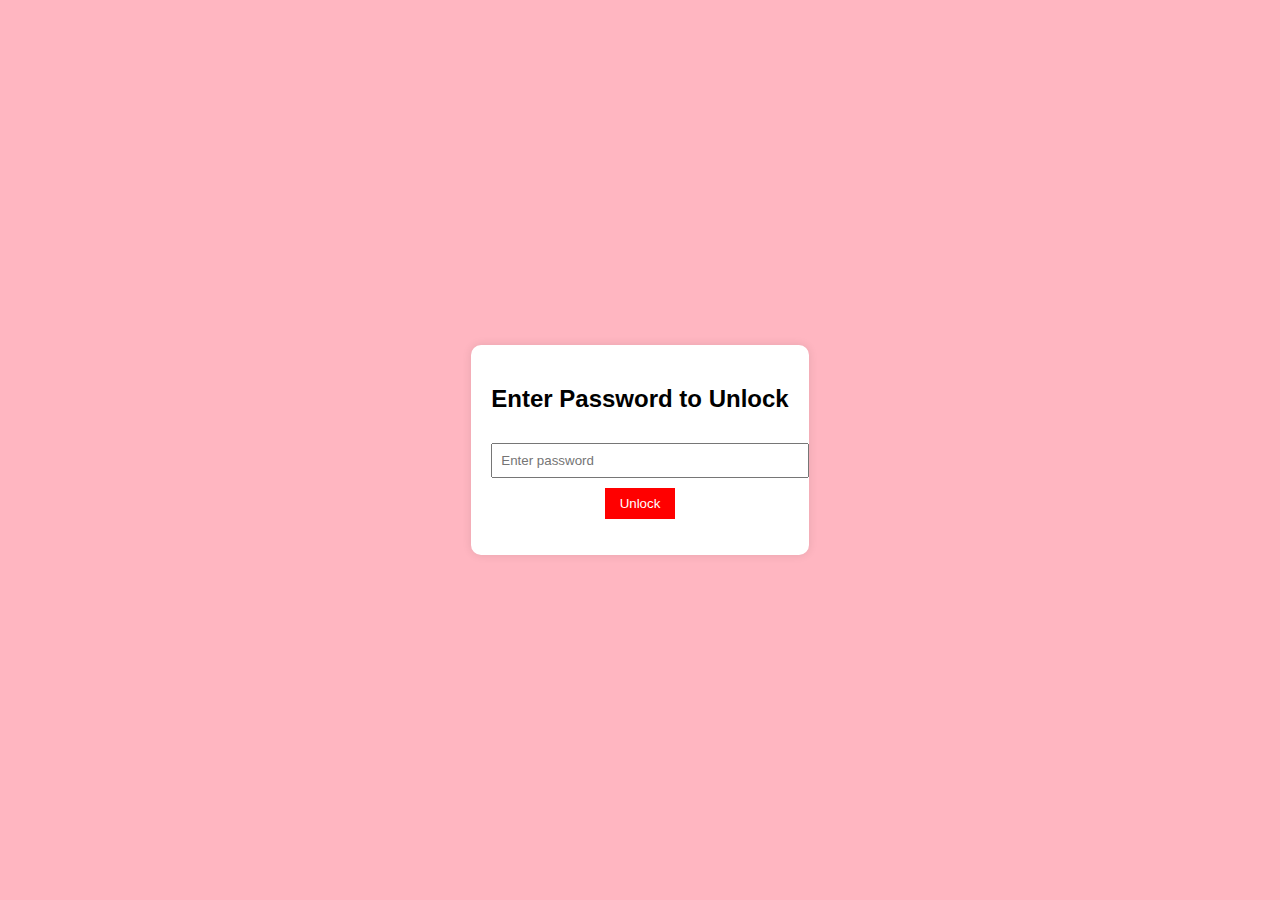
<file: index.html>
<!DOCTYPE html>
<html lang="en">
<head>
    <meta charset="UTF-8">
    <meta name="viewport" content="width=device-width, initial-scale=1.0">
    <title>Happy Anniversary Yasmine ❤️</title>
    <link rel="stylesheet" href="style.css">
</head>
<body style="background-color: lightpink; text-align: center;">

    <!-- Password Screen -->
    <div id="password-container">
        <h2>Enter Password to Unlock</h2>
        <input type="password" id="password-input" placeholder="Enter password">
        <button onclick="checkPassword()">Unlock</button>
        <p id="error-message"></p>
    </div>

    <!-- Main Content (Hidden Until Correct Password) -->
    <div id="content">
        <h1>Happy 2-Year Anniversary, My Love ❤️</h1>
        <p>Two years of love, trust, and beautiful memories. You are my heart, Yasmine! 💕</p>

        <h1>Welcome, My Love ❤️</h1>
    <p>Let's see how well you know me! 😘 Click the link below to start the quiz.</p>
    <a href="quiz.html" class="quiz-link">Start Quiz ➡️</a>
        
        <!-- Slideshow -->
        <div class="slideshow">
            <!-- <img id="slide" src="img1.jpg" alt="Us Together"> -->
        </div>

        <!-- Animated Love Message -->
         <a href="message.html">
        <div class="love-message">
            ❤️ You + Me = Forever ❤️
        </div>
        </a>

    </div>



    


    <script src="script.js"></script>
</body>
</html>
</file>
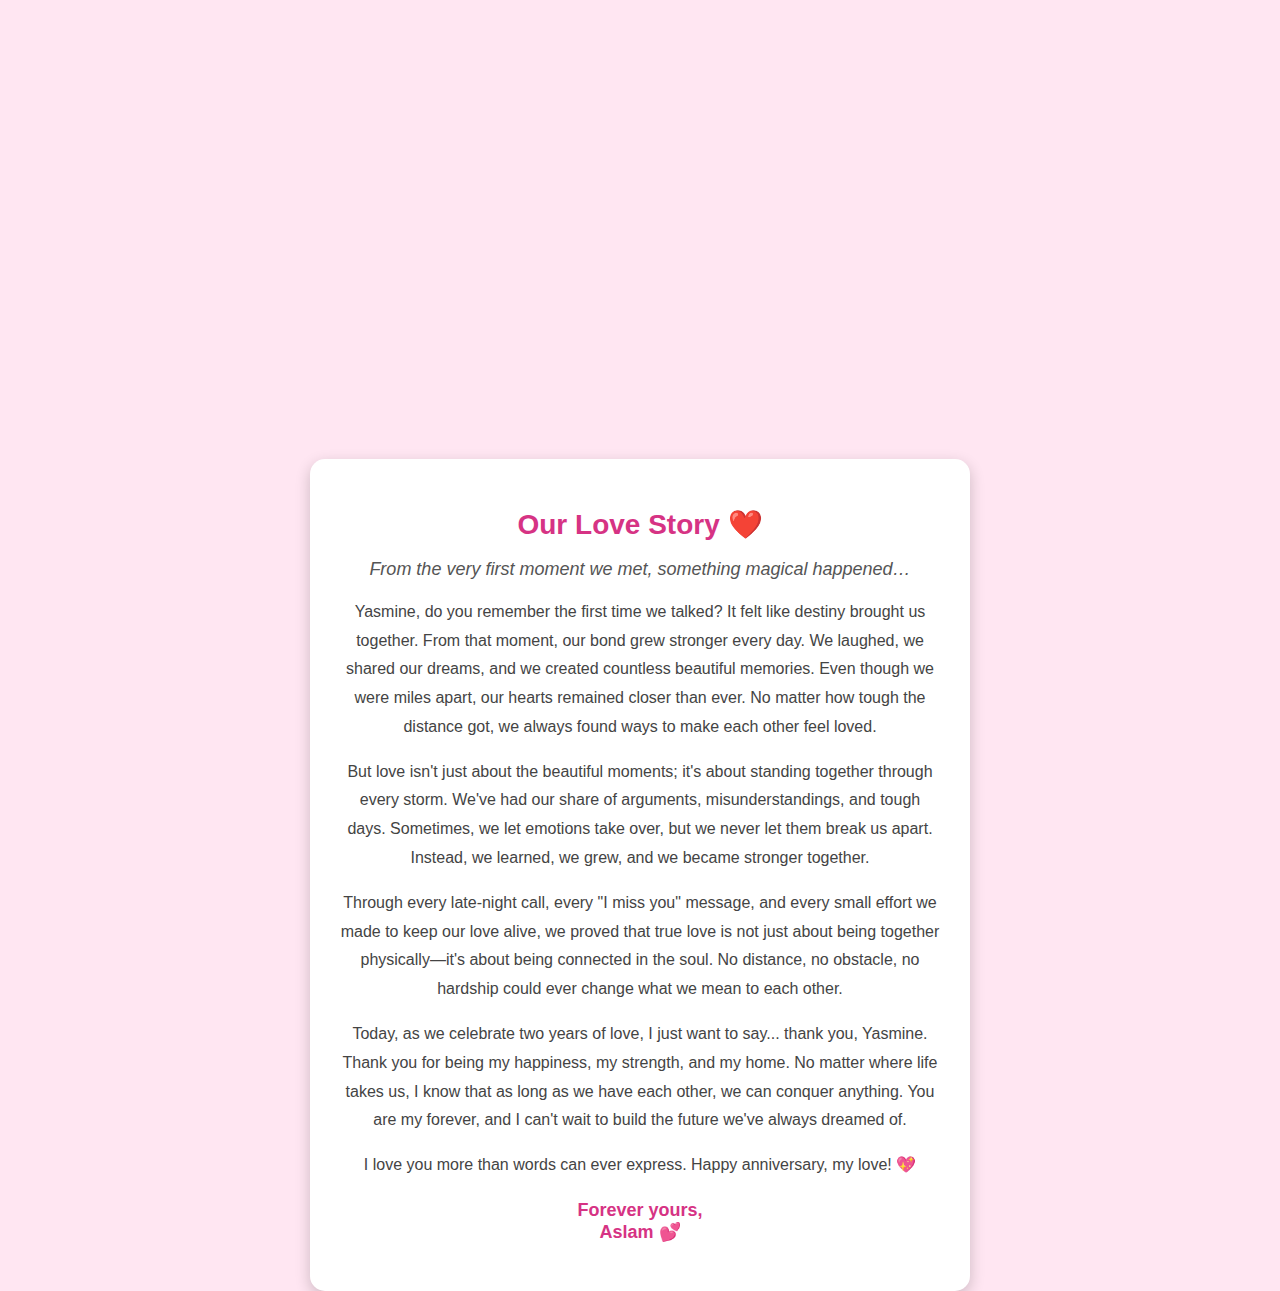
<file: message.html>
<!DOCTYPE html>
<html lang="en">
<head>
    <meta charset="UTF-8">
    <meta name="viewport" content="width=device-width, initial-scale=1.0">
    <title>Our Love Story 💕</title>
    <link rel="stylesheet" href="style.css">
</head>
<body>
    <div class="container">
        <h1>Our Love Story ❤️</h1>
        <p class="intro">From the very first moment we met, something magical happened…</p>
        
        <div class="love-note">
            <p>
                Yasmine, do you remember the first time we talked? It felt like destiny brought us together. From that moment,  
                our bond grew stronger every day. We laughed, we shared our dreams, and we created countless beautiful memories.  
                Even though we were miles apart, our hearts remained closer than ever. No matter how tough the distance got,  
                we always found ways to make each other feel loved.  
            </p>

            <p>
                But love isn't just about the beautiful moments; it's about standing together through every storm. We've had our  
                share of arguments, misunderstandings, and tough days. Sometimes, we let emotions take over, but we never let  
                them break us apart. Instead, we learned, we grew, and we became stronger together.  
            </p>

            <p>
                Through every late-night call, every "I miss you" message, and every small effort we made to keep our love alive,  
                we proved that true love is not just about being together physically—it's about being connected in the soul.  
                No distance, no obstacle, no hardship could ever change what we mean to each other.  
            </p>

            <p>
                Today, as we celebrate two years of love, I just want to say... thank you, Yasmine. Thank you for being my  
                happiness, my strength, and my home. No matter where life takes us, I know that as long as we have each other,  
                we can conquer anything. You are my forever, and I can't wait to build the future we've always dreamed of.  
            </p>

            <p>
                I love you more than words can ever express. Happy anniversary, my love! 💖  
            </p>
        </div>

        <p class="footer">Forever yours,  
            <br>Aslam 💕  
        </p>
    </div>
</body>
</html>
</file>
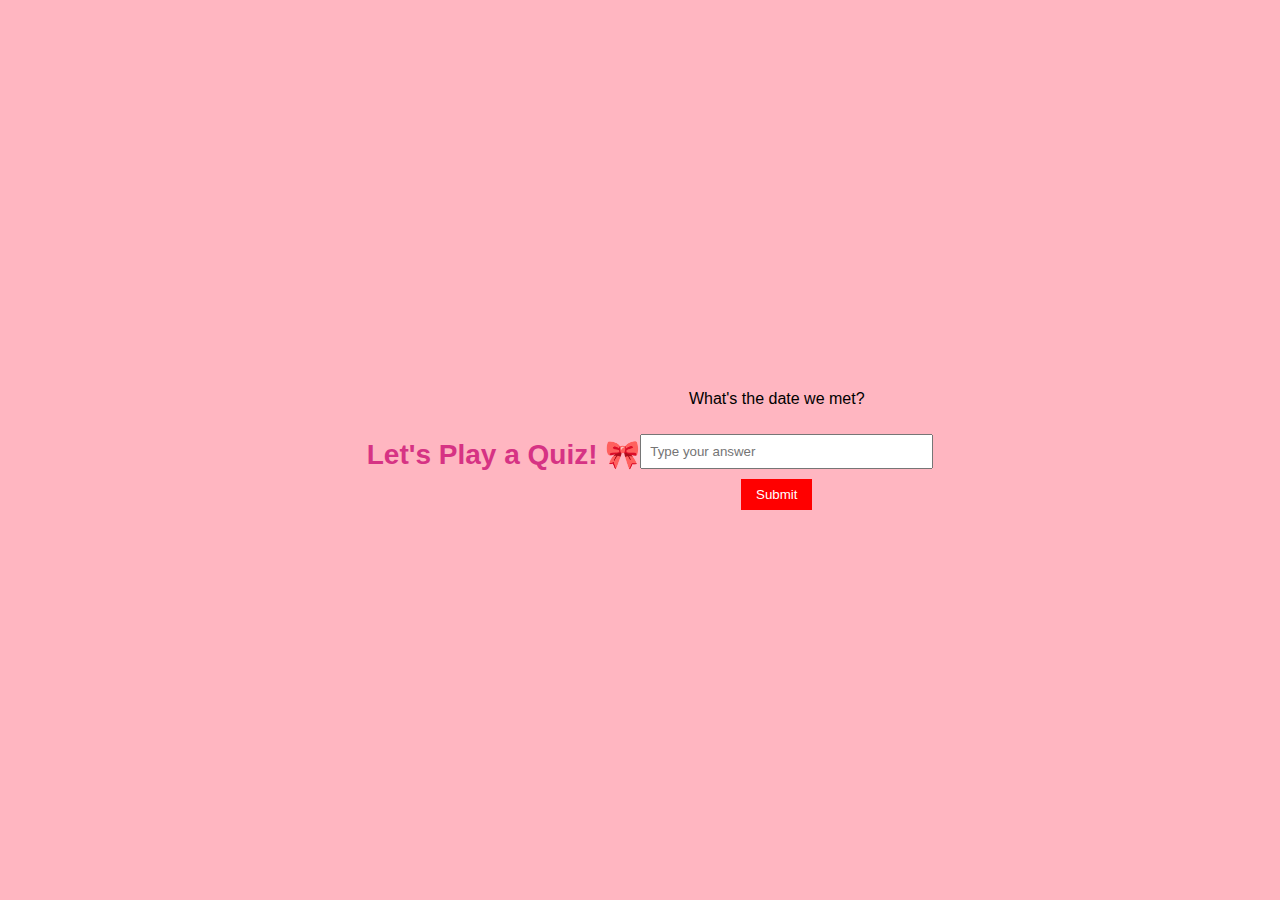
<file: quiz.html>
<!DOCTYPE html>
<html lang="en">
<head>
    <meta charset="UTF-8">
    <meta name="viewport" content="width=device-width, initial-scale=1.0">
    <title>Quiz Time 💕</title>
    <link rel="stylesheet" href="style.css">
</head>
<body style="background-color: lightpink; text-align: center;">
    <h1>Let's Play a Quiz! 🎀</h1>
    <div id="quiz-container">
        <p id="question"></p>
        <input type="text" id="answer" placeholder="Type your answer">
        <button onclick="checkAnswer()">Submit</button>
        <p id="feedback"></p>
    </div>
    <script src="scrip.js"></script>
</body>
</html>
</file>
<file: style.css>
body {
    font-family: 'Arial', sans-serif;
    text-align: center;
    background: pink;
    padding: 20px;
}

/* Password Screen */
#password-container {
    margin: 50px auto;
    padding: 20px;
    max-width: 300px;
    background: white;
    box-shadow: 0 0 10px rgba(0, 0, 0, 0.1);
    border-radius: 10px;
}

input {
    width: 100%;
    padding: 8px;
    margin: 10px 0;
}

button {
    padding: 8px 15px;
    background: red;
    color: white;
    border: none;
    cursor: pointer;
}

button:hover {
    background: darkred;
}

#error-message {
    color: red;
}

/* Hidden Content */
#content {
    display: none;
}

/* Slideshow */
.slideshow img {
    width: 300px;
    height: auto;
    border-radius: 10px;
    margin-top: 20px;
    box-shadow: 0 0 10px rgba(0, 0, 0, 0.3);
}

/* Love Message */
.love-message {
    font-size: 24px;
    margin-top: 20px;
    animation: heartbeat 1s infinite alternate;
    color: white;
    background: red;
    padding: 10px;
    border-radius: 10px;
    display: inline-block;
}

/* Heartbeat Animation */
@keyframes heartbeat {
    0% { transform: scale(1); }
    100% { transform: scale(1.1); }
}


#final-popup {
    text-align: center;
    background: white;
    padding: 20px;
    border-radius: 10px;
    margin: 50px auto;
    width: 80%;
    box-shadow: 0 4px 8px rgba(0, 0, 0, 0.2);
}

.hearts-container {
    position: fixed;
    top: 0;
    left: 0;
    width: 100%;
    height: 100%;
    pointer-events: none;
    overflow: hidden;
}

.heart {
    position: absolute;
    bottom: 0;
    width: 20px;
    height: 20px;
    background-color: pink;
    clip-path: polygon(50% 0%, 100% 30%, 80% 100%, 50% 70%, 20% 100%, 0% 30%);
    animation: floatUp linear infinite;
}

@keyframes floatUp {
    0% { transform: translateY(0); opacity: 1; }
    100% { transform: translateY(-100vh); opacity: 0; }
}







body {
    background-color: #ffe6f2; /* Light pink for a romantic feel */
    font-family: 'Arial', sans-serif;
    margin: 0;
    padding: 0;
    display: flex;
    justify-content: center;
    align-items: center;
    height: 100vh;
}

.container {
    background: white;
    padding: 30px;
    border-radius: 15px;
    width: 80%;
    max-width: 600px;
    box-shadow: 0 5px 15px rgba(0, 0, 0, 0.2);
    text-align: center;
    animation: fadeIn 2s ease-in-out;
    margin-top: 850px;
}

h1 {
    color: #d63384;
    font-size: 28px;
    margin-bottom: 10px;
}

.intro {
    font-size: 18px;
    font-style: italic;
    color: #555;
}

.love-note p {
    font-size: 16px;
    color: #444;
    line-height: 1.8;
    margin-bottom: 15px;
}

.footer {
    margin-top: 20px;
    font-size: 18px;
    font-weight: bold;
    color: #d63384;
}

/* Smooth fade-in animation */
@keyframes fadeIn {
    from { opacity: 0; transform: translateY(-10px); }
    to { opacity: 1; transform: translateY(0); }
}
</file>
